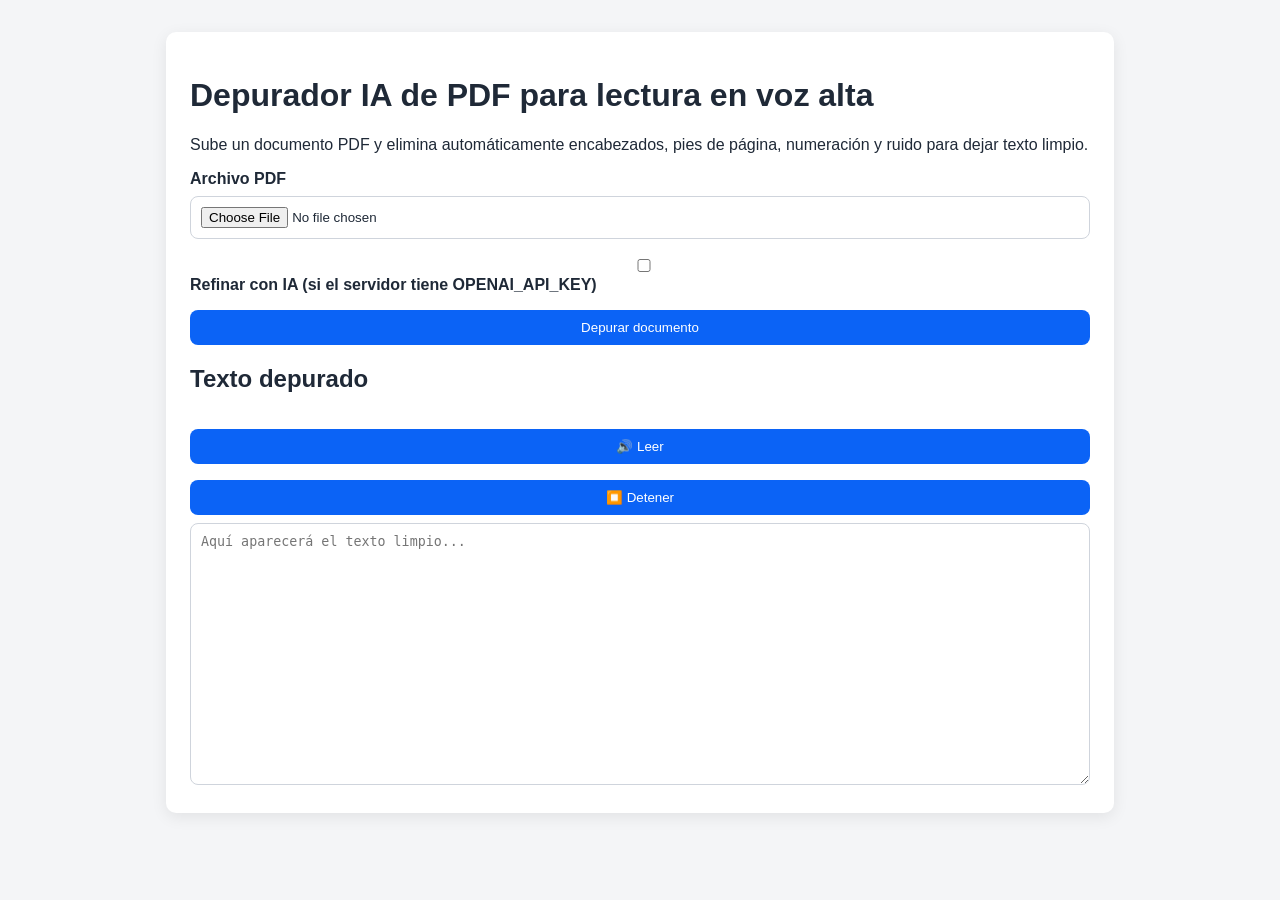
<file: app/templates/index.html>
<!DOCTYPE html>
<html lang="es">
  <head>
    <meta charset="UTF-8" />
    <meta name="viewport" content="width=device-width, initial-scale=1.0" />
    <title>Depurador IA de PDF</title>
    <link rel="stylesheet" href="/static/styles.css" />
  </head>
  <body>
    <main class="container">
      <h1>Depurador IA de PDF para lectura en voz alta</h1>
      <p>
        Sube un documento PDF y elimina automáticamente encabezados, pies de página,
        numeración y ruido para dejar texto limpio.
      </p>

      <form id="upload-form" class="card">
        <label for="pdf">Archivo PDF</label>
        <input id="pdf" name="file" type="file" accept="application/pdf" required />

        <label class="checkbox">
          <input id="use-ai" type="checkbox" />
          Refinar con IA (si el servidor tiene OPENAI_API_KEY)
        </label>

        <button type="submit">Depurar documento</button>
      </form>

      <section class="card">
        <div class="toolbar">
          <h2>Texto depurado</h2>
          <div>
            <button id="speak" type="button">🔊 Leer</button>
            <button id="stop" type="button">⏹️ Detener</button>
          </div>
        </div>
        <textarea id="output" rows="16" placeholder="Aquí aparecerá el texto limpio..."></textarea>
      </section>
    </main>

    <script src="/static/app.js"></script>
  </body>
</html>
</file>
<file: static/styles.css>
body {
  font-family: Arial, sans-serif;
  margin: 0;
  background: #f4f5f7;
  color: #1f2937;
}

main {
  max-width: 900px;
  margin: 32px auto;
  background: #fff;
  padding: 24px;
  border-radius: 10px;
  box-shadow: 0 4px 16px rgba(0, 0, 0, 0.08);
}

label {
  display: block;
  margin-top: 12px;
  font-weight: 700;
}

.status {
  margin: 8px 0 0;
  color: #0b63f6;
  font-size: 14px;
}

input,
textarea,
button {
  width: 100%;
  margin-top: 8px;
  padding: 10px;
  box-sizing: border-box;
  border-radius: 8px;
  border: 1px solid #cfd4dc;
}

button {
  margin-top: 16px;
  background: #0b63f6;
  color: #fff;
  border: none;
  cursor: pointer;
}

pre {
  background: #111827;
  color: #f9fafb;
  padding: 12px;
  border-radius: 8px;
  white-space: pre-wrap;
}
</file>
